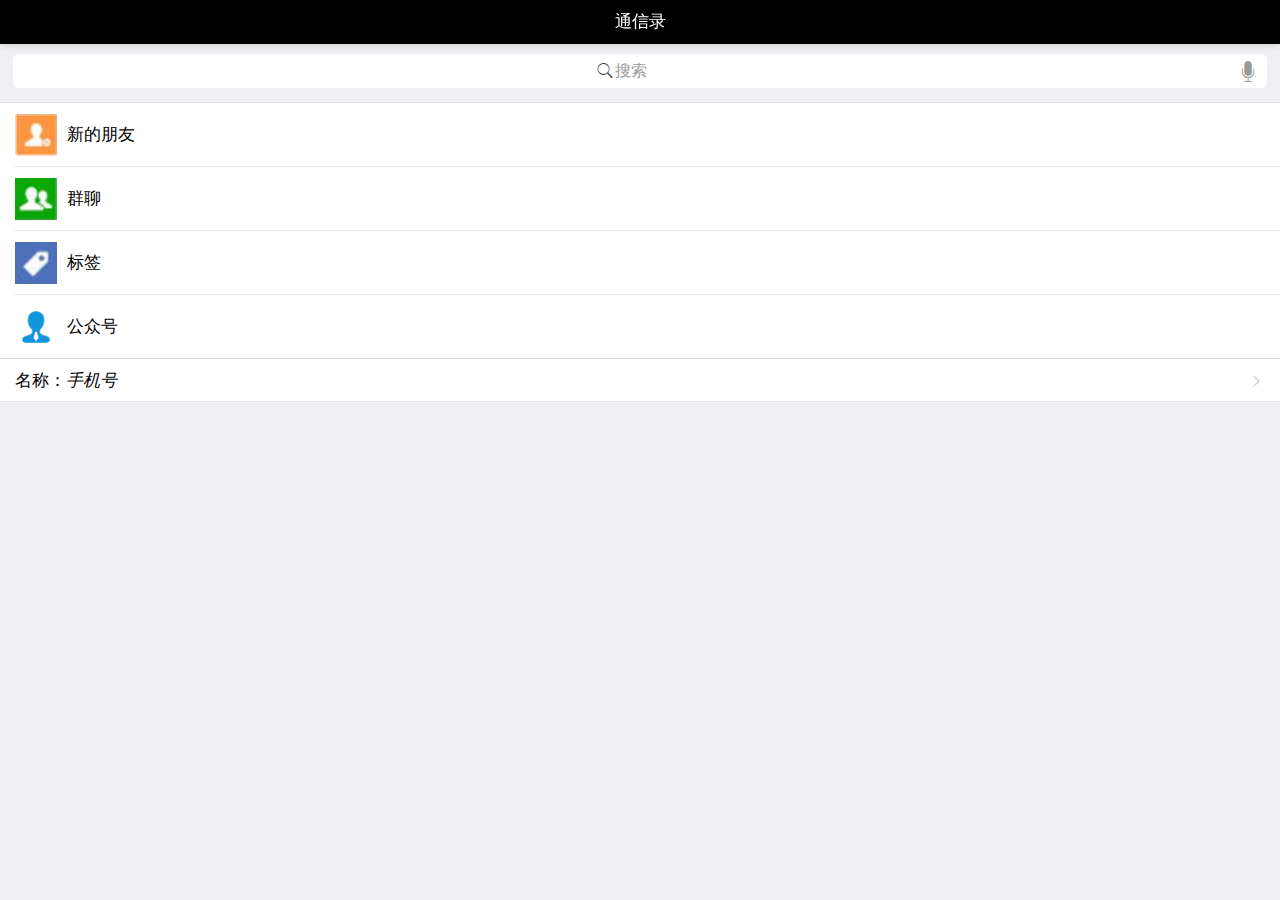
<file: address.html>
<!doctype html>
<html>

	<head>
		<meta charset="utf-8">
		<title></title>
		<meta name="viewport" content="width=device-width,initial-scale=1,minimum-scale=1,maximum-scale=1,user-scalable=no" />
		<link href="css/mui.css" rel="stylesheet" />
		<link rel="stylesheet" type="text/css" href="./css/style.css"/>
		<style type="text/css">
			.address li {
				line-height: 2.625rem;
			}
		</style>
	</head>

	<body>
		<header class="mui-bar mui-bar-nav header">
			<h1 class="mui-title">通信录</h1>
		</header>
		<!-- 主体部分 -->
		<div class="mui-content">
			<div class="mui-input-row mui-search search">
				<input type="search" class="mui-input-speech" placeholder="搜索"/>
			</div>
			<ul class="mui-table-view address">
				<li class="mui-table-view-cell mui-media">
					<a href="javascript:;">
						<img class="mui-media-object mui-pull-left" src="./img/icon1.jpg">
						<div class="mui-media-body">
							新的朋友
						</div>
					</a>
				</li>
				<li class="mui-table-view-cell mui-media">
					<a href="javascript:;">
						<img class="mui-media-object mui-pull-left" src="./img/icon2.jpg">
						<div class="mui-media-body">
							群聊
						</div>
					</a>
				</li>
				<li class="mui-table-view-cell mui-media">
					<a href="javascript:;">
						<img class="mui-media-object mui-pull-left" src="./img/icon3.jpg">
						<div class="mui-media-body">
							标签
						</div>
					</a>
				</li>
				<li class="mui-table-view-cell mui-media">
					<a href="javascript:;">
						<img class="mui-media-object mui-pull-left" src="./img/gzh.png">
						<div class="mui-media-body">
							公众号
						</div>
					</a>
				</li>
			</ul>
			<ul class="mui-table-view" id="address">
					<li class="mui-table-view-cell">
						<a class="mui-navigate-right">
							名称：<em>手机号</em>
						</a>
					</li>
				</ul>
		</div>
		
		<script src="js/mui.js"></script>
		<script type="text/javascript">
			mui.init();
			
			mui.plusReady(function () {
				var str = "";
			    plus.contacts.getAddressBook(plus.contacts.ADDRESSBOOK_PHONE, function(address) {
					address.find(null, function(data) {
						for(var i=0; i<data.length; i++) {
							str += '<li class="mui-table-view-cell">';
							str += '<a class="mui-navigate-right">';
							str += '<em>'+data[i].displayName+'</em>==》<b>'+ data[i].phoneNumbers[0].value +'</b>'
							str += '</a>';
							str += '</li>';
							mui("#address")[0].innerHTML = str;
						}
						// alert(data[3].displayName);
						// alert(data[0].honorificPrefix[0].value)
					})
				})
			})
		</script>
	</body>

</html>
</file>
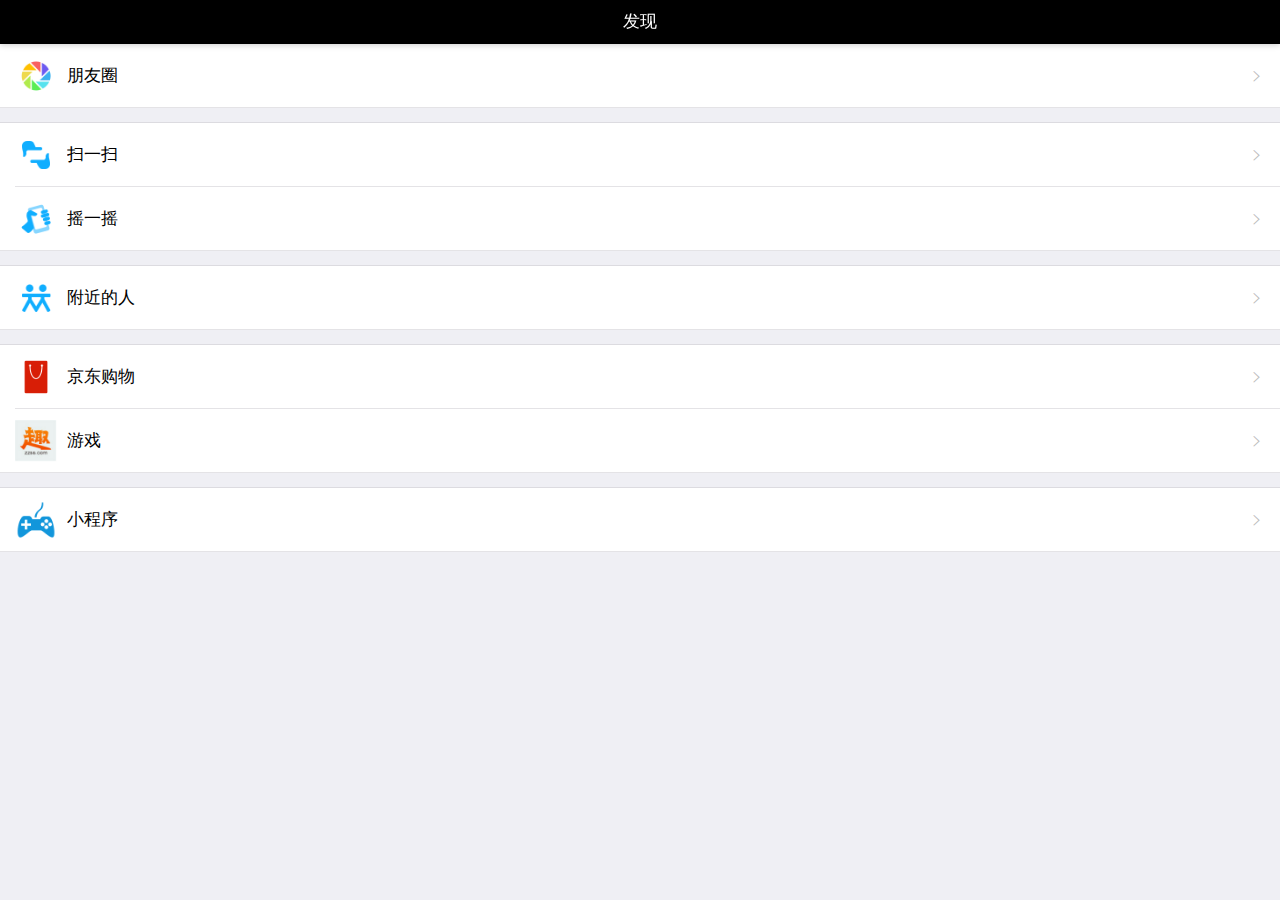
<file: find.html>
<!doctype html>
<html>

	<head>
		<meta charset="utf-8">
		<title></title>
		<meta name="viewport" content="width=device-width,initial-scale=1,minimum-scale=1,maximum-scale=1,user-scalable=no" />
		<link href="css/mui.css" rel="stylesheet" />
		<link rel="stylesheet" type="text/css" href="./css/style.css"/>
	</head>
	<style type="text/css">
		.mui-table-view:nth-child(1) {
			margin-bottom: 15px;
		}
		
		.mui-table-view:nth-child(2) {
			margin-bottom: 15px;
		}
		
		.mui-table-view:nth-child(3) {
			margin-bottom: 15px;
		}
		
		.mui-table-view:nth-child(4) {
			margin-bottom: 15px;
		}
		.mui-table-view:nth-child(5) {
			margin-bottom: 15px;
		}
		
		.mui-table-view:nth-child(6) {
			margin-bottom: 15px;
		}
		
		.find li {
			line-height: 42px;
		}
	</style>

	<body>
		<header class="mui-bar mui-bar-nav header">
			<h1 class="mui-title">发现</h1>
		</header>
		<div class="mui-content">
			
		</div>
		
		<ul class="mui-table-view find">
			<li class="mui-table-view-cell mui-media" id="circle">
				<a href="javascript:;">
					<img class="mui-media-object mui-pull-left" src="./img/afe.png">
					<div class="mui-media-body">
						朋友圈
					</div>
					<span class="mui-navigate-right">
						
					</span>
				</a>
			</li>
			</ul>
			<ul class="mui-table-view find">
			<li class="mui-table-view-cell mui-media">
				<a href="javascript:;">
					<img class="mui-media-object mui-pull-left" src="./img/afg.png">
					<div class="mui-media-body">
						扫一扫
						<span class="mui-navigate-right">
							
						</span>
					</div>
				</a>
			</li>
			<li class="mui-table-view-cell mui-media">
				<a href="javascript:;">
					<img class="mui-media-object mui-pull-left" src="./img/afh.png">
					<div class="mui-media-body">
					    摇一摇
						<span class="mui-navigate-right">
							
						</span>
					</div>
				</a>
			</li>
		</ul>
		
		<ul class="mui-table-view find">
			<li class="mui-table-view-cell mui-media">
				<a href="javascript:;">
					<img class="mui-media-object mui-pull-left" src="./img/afd.png">
					<div class="mui-media-body">
						附近的人
					</div>
					<span class="mui-navigate-right">
						
					</span>
				</a>
			</li>
			</ul>
			
			<ul class="mui-table-view find">
				<li class="mui-table-view-cell mui-media">
					<a href="javascript:;">
						<img class="mui-media-object mui-pull-left" src="./img/shop.png">
						<div class="mui-media-body">
							京东购物
							<span class="mui-navigate-right">
								
							</span>
						</div>
					</a>
				</li>
				<li class="mui-table-view-cell mui-media">
					<a href="javascript:;">
						<img class="mui-media-object mui-pull-left" src="./img/qn.png">
						<div class="mui-media-body">
						    游戏
							<span class="mui-navigate-right">
								
							</span>
						</div>
					</a>
				</li>
			</ul>
			
			<ul class="mui-table-view find">
				<li class="mui-table-view-cell mui-media">
					<a href="javascript:;">
						<img class="mui-media-object mui-pull-left" src="./img/game.png">
						<div class="mui-media-body">
							小程序
						</div>
						<span class="mui-navigate-right">
							
						</span>
					</a>
				</li>
				</ul>
		
		<script src="js/mui.js"></script>
		<script type="text/javascript">
			mui.init();
			
			mui.plusReady(function () {
			    mui("#circle")[0].addEventListener("tap", function() {
					mui.openWindow({
						url:'circie.html',
						id: "circle.html"
					})
				})
			})
		</script>
	</body>

</html>
</file>
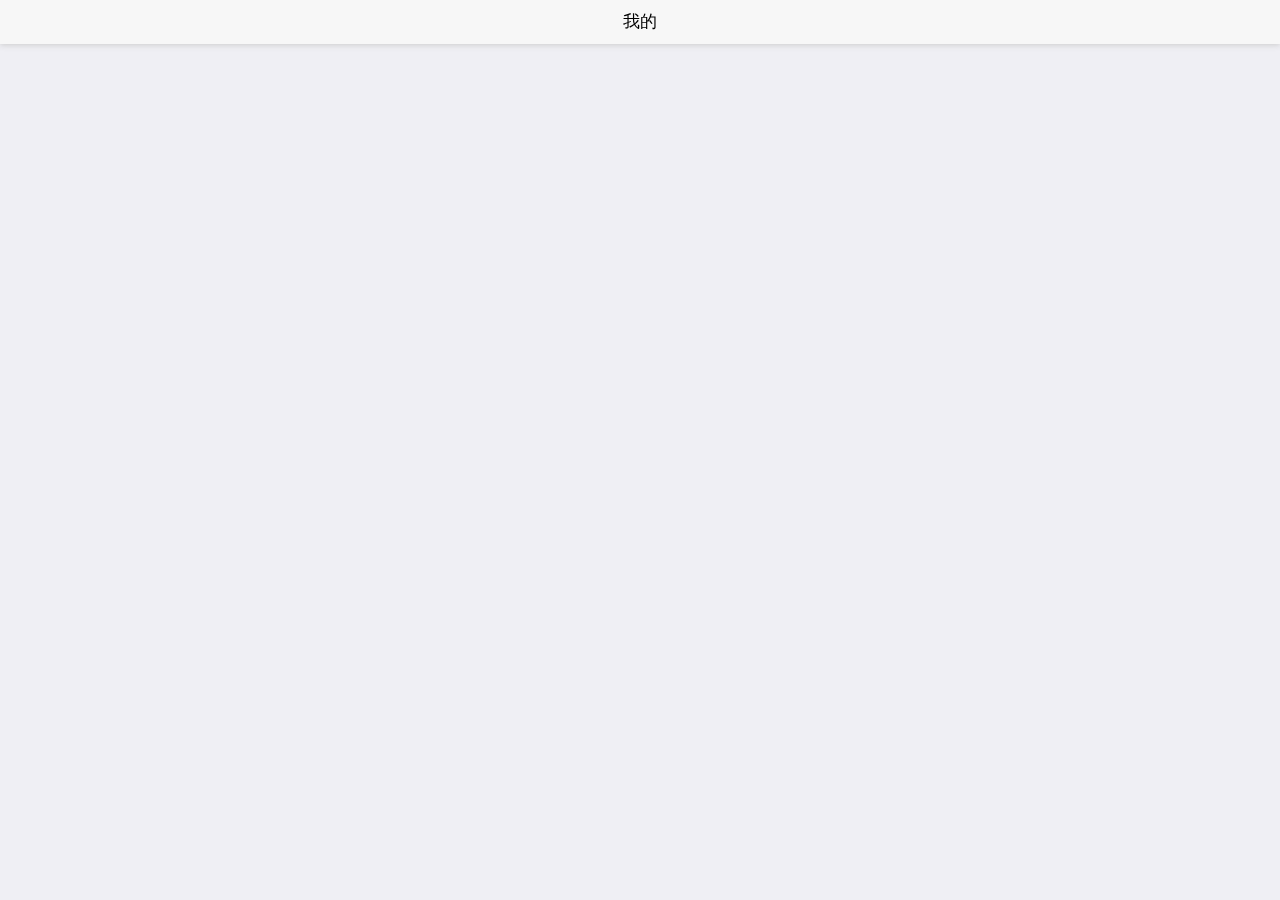
<file: me.html>
<!doctype html>
<html>

	<head>
		<meta charset="utf-8">
		<title></title>
		<meta name="viewport" content="width=device-width,initial-scale=1,minimum-scale=1,maximum-scale=1,user-scalable=no" />
		<link href="css/mui.css" rel="stylesheet" />
	</head>

	<body>
		<header class="mui-bar mui-bar-nav header">
			<h1 class="mui-title">我的</h1>
		</header>
		
		<script src="js/mui.js"></script>
		<script type="text/javascript">
			mui.init()
		</script>
	</body>

</html>
</file>
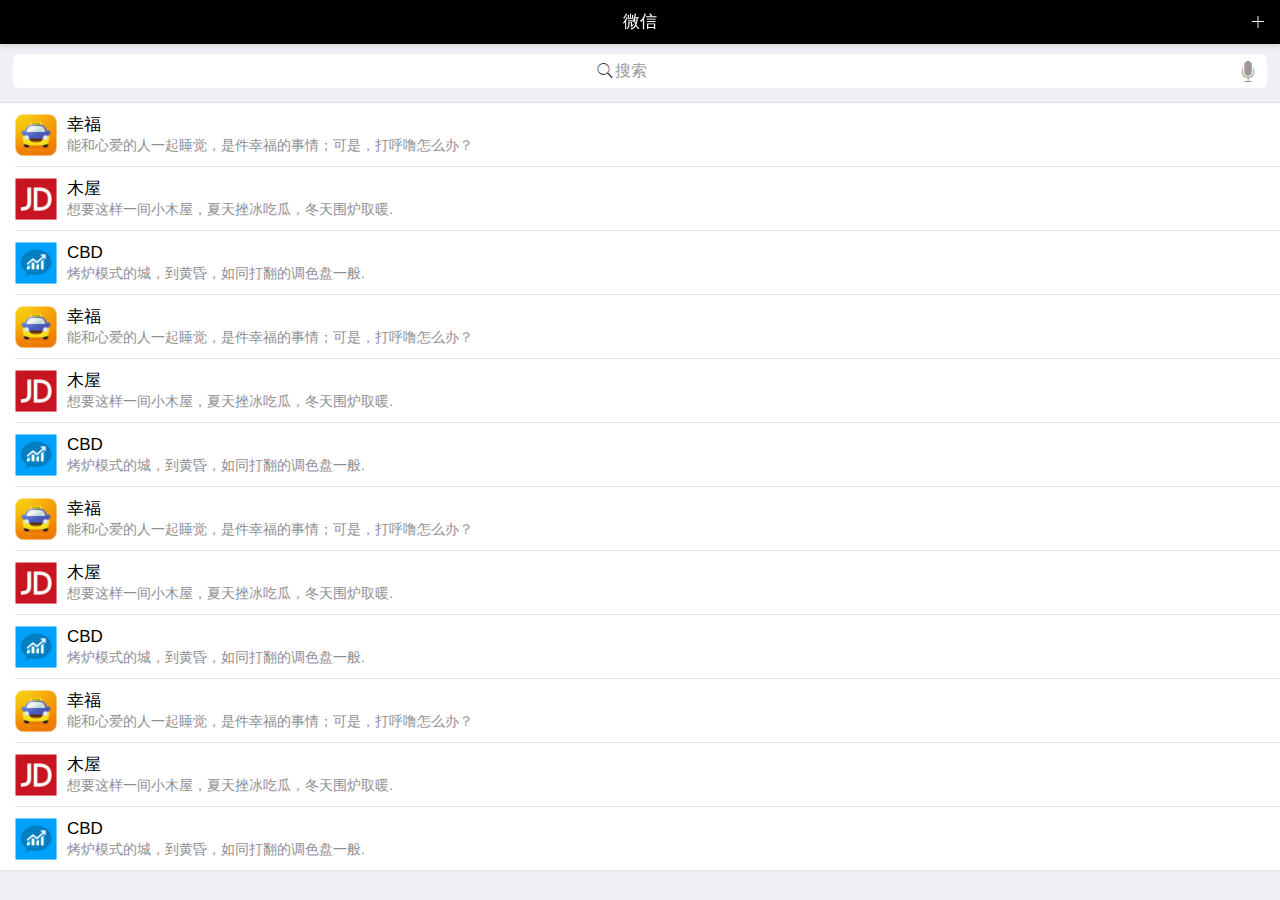
<file: wx.html>
<!doctype html>
<html>

	<head>
		<meta charset="utf-8">
		<title></title>
		<meta name="viewport" content="width=device-width,initial-scale=1,minimum-scale=1,maximum-scale=1,user-scalable=no" />
		<link href="css/mui.css" rel="stylesheet" />
		<link rel="stylesheet" type="text/css" href="./css/style.css"/>
	</head>

	<body>
		<header class="mui-bar mui-bar-nav header">
			<h1 class="mui-title">微信</h1>
			<i class="mui-icon mui-icon-plusempty"></i>
		</header>
		<!-- 主体部分 -->
		<div class="mui-content">
			<div class="mui-input-row mui-search search">
				<input type="search" class="mui-input-speech" placeholder="搜索"/>
			</div>
			
			<ul class="mui-table-view">
				<li class="mui-table-view-cell mui-media">
					<a href="javascript:;">
						<img class="mui-media-object mui-pull-left" src="./img/didi.png">
						<div class="mui-media-body">
							幸福
							<p class="mui-ellipsis">能和心爱的人一起睡觉，是件幸福的事情；可是，打呼噜怎么办？</p>
						</div>
					</a>
				</li>
				<li class="mui-table-view-cell mui-media">
					<a href="javascript:;">
						<img class="mui-media-object mui-pull-left" src="./img/jd.png">
						<div class="mui-media-body">
							木屋
							<p class="mui-ellipsis">想要这样一间小木屋，夏天挫冰吃瓜，冬天围炉取暖.</p>
						</div>
					</a>
				</li>
				<li class="mui-table-view-cell mui-media">
					<a href="javascript:;">
						<img class="mui-media-object mui-pull-left" src="./img/lct.png">
						<div class="mui-media-body">
						    CBD
							<p class="mui-ellipsis">烤炉模式的城，到黄昏，如同打翻的调色盘一般.</p>
						</div>
					</a>
				</li>
				<li class="mui-table-view-cell mui-media">
					<a href="javascript:;">
						<img class="mui-media-object mui-pull-left" src="./img/didi.png">
						<div class="mui-media-body">
							幸福
							<p class="mui-ellipsis">能和心爱的人一起睡觉，是件幸福的事情；可是，打呼噜怎么办？</p>
						</div>
					</a>
				</li>
				<li class="mui-table-view-cell mui-media">
					<a href="javascript:;">
						<img class="mui-media-object mui-pull-left" src="./img/jd.png">
						<div class="mui-media-body">
							木屋
							<p class="mui-ellipsis">想要这样一间小木屋，夏天挫冰吃瓜，冬天围炉取暖.</p>
						</div>
					</a>
				</li>
				<li class="mui-table-view-cell mui-media">
					<a href="javascript:;">
						<img class="mui-media-object mui-pull-left" src="./img/lct.png">
						<div class="mui-media-body">
						    CBD
							<p class="mui-ellipsis">烤炉模式的城，到黄昏，如同打翻的调色盘一般.</p>
						</div>
					</a>
				</li>
				<li class="mui-table-view-cell mui-media">
					<a href="javascript:;">
						<img class="mui-media-object mui-pull-left" src="./img/didi.png">
						<div class="mui-media-body">
							幸福
							<p class="mui-ellipsis">能和心爱的人一起睡觉，是件幸福的事情；可是，打呼噜怎么办？</p>
						</div>
					</a>
				</li>
				<li class="mui-table-view-cell mui-media">
					<a href="javascript:;">
						<img class="mui-media-object mui-pull-left" src="./img/jd.png">
						<div class="mui-media-body">
							木屋
							<p class="mui-ellipsis">想要这样一间小木屋，夏天挫冰吃瓜，冬天围炉取暖.</p>
						</div>
					</a>
				</li>
				<li class="mui-table-view-cell mui-media">
					<a href="javascript:;">
						<img class="mui-media-object mui-pull-left" src="./img/lct.png">
						<div class="mui-media-body">
						    CBD
							<p class="mui-ellipsis">烤炉模式的城，到黄昏，如同打翻的调色盘一般.</p>
						</div>
					</a>
				</li>
				<li class="mui-table-view-cell mui-media">
					<a href="javascript:;">
						<img class="mui-media-object mui-pull-left" src="./img/didi.png">
						<div class="mui-media-body">
							幸福
							<p class="mui-ellipsis">能和心爱的人一起睡觉，是件幸福的事情；可是，打呼噜怎么办？</p>
						</div>
					</a>
				</li>
				<li class="mui-table-view-cell mui-media">
					<a href="javascript:;">
						<img class="mui-media-object mui-pull-left" src="./img/jd.png">
						<div class="mui-media-body">
							木屋
							<p class="mui-ellipsis">想要这样一间小木屋，夏天挫冰吃瓜，冬天围炉取暖.</p>
						</div>
					</a>
				</li>
				<li class="mui-table-view-cell mui-media">
					<a href="javascript:;">
						<img class="mui-media-object mui-pull-left" src="./img/lct.png">
						<div class="mui-media-body">
						    CBD
							<p class="mui-ellipsis">烤炉模式的城，到黄昏，如同打翻的调色盘一般.</p>
						</div>
					</a>
				</li>
			</ul>
		</div>
		
		<script src="js/mui.js"></script>
		<script type="text/javascript">
			mui.init()
		</script>
	</body>

</html>
</file>
<file: css/style.css>
.header {
	background: #000000;
}

.header h1,.header i {
	color: #fff;
}

.header i {
	float: right;
}

.mui-bar-tab .mui-tab-item.mui-active {
	color: green;
}

.search {
	width: 98%;
	margin-left: auto;
	margin-right: auto;
	margin-top: 10px;
}

.search input {
	background: #fff;
}
</file>
